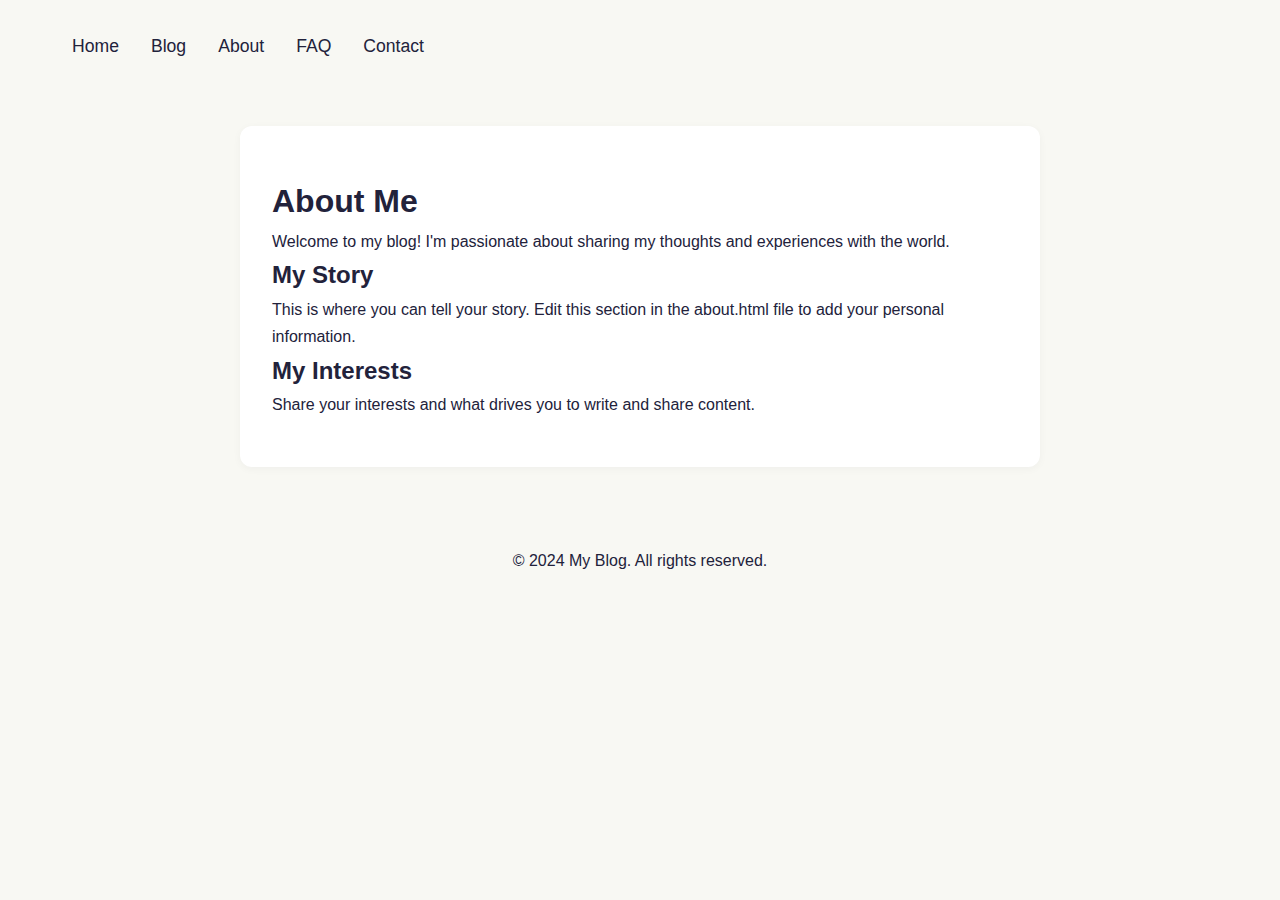
<file: about.html>
<!DOCTYPE html>
<html lang="en">
<head>
    <meta charset="UTF-8">
    <meta name="viewport" content="width=device-width, initial-scale=1.0">
    <title>About - My Blog</title>
    <link rel="stylesheet" href="css/style.css">
</head>
<body>
    <header>
        <nav>
            <ul>
                <li><a href="index.html">Home</a></li>
                <li><a href="blog.html">Blog</a></li>
                <li><a href="about.html">About</a></li>
                <li><a href="faq.html">FAQ</a></li>
                <li><a href="contact.html">Contact</a></li>
            </ul>
        </nav>
    </header>

    <main>
        <section class="page-content">
            <h1>About Me</h1>
            <p>Welcome to my blog! I'm passionate about sharing my thoughts and experiences with the world.</p>
            
            <h2>My Story</h2>
            <p>This is where you can tell your story. Edit this section in the about.html file to add your personal information.</p>
            
            <h2>My Interests</h2>
            <p>Share your interests and what drives you to write and share content.</p>
        </section>
    </main>

    <footer>
        <p>&copy; 2024 My Blog. All rights reserved.</p>
    </footer>
</body>
</html>
</file>
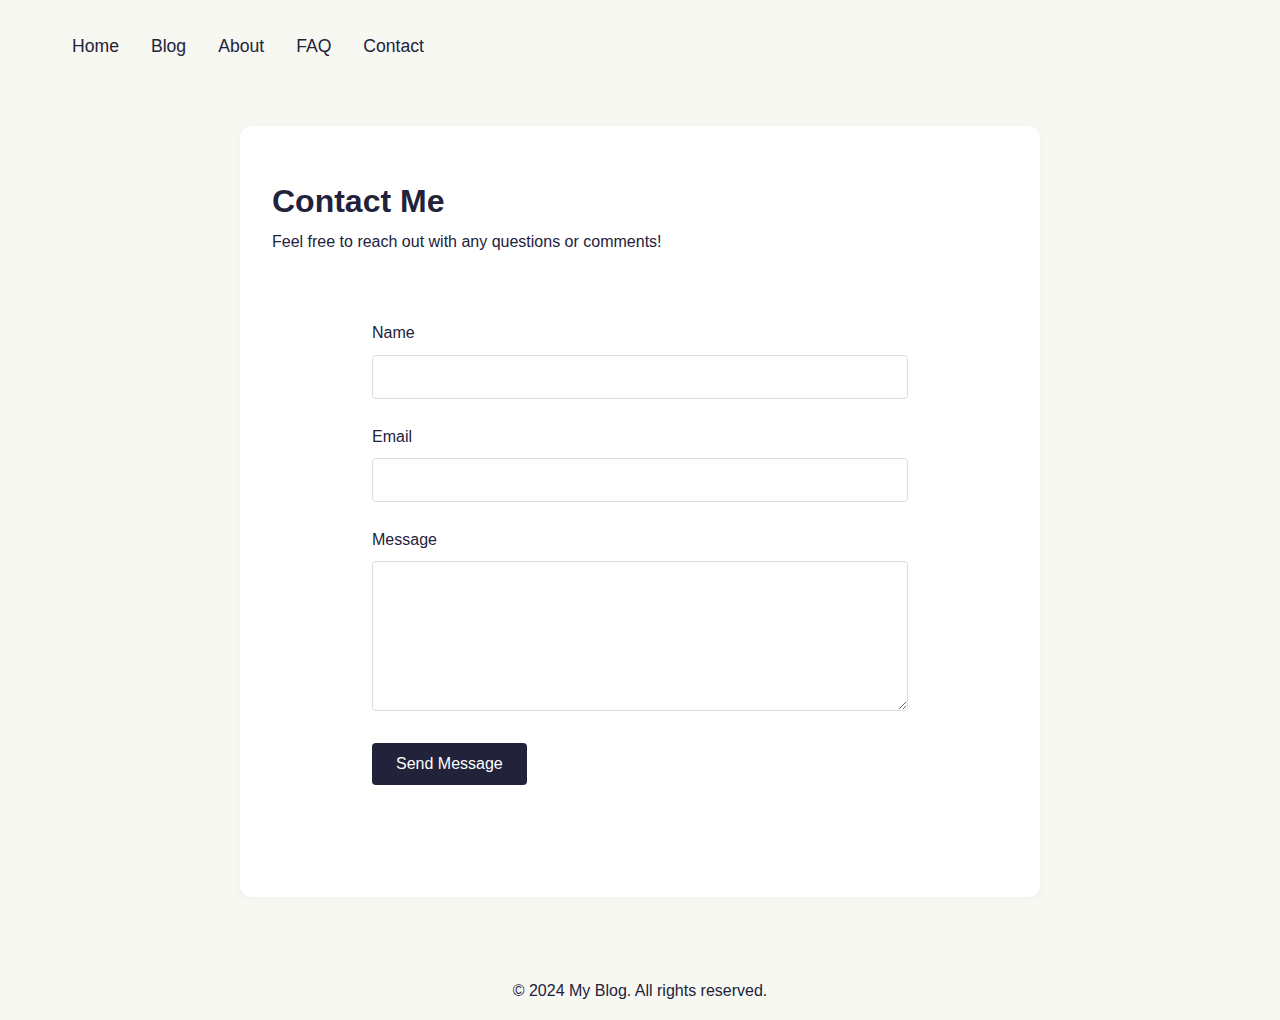
<file: contact.html>
<!DOCTYPE html>
<html lang="en">
<head>
    <meta charset="UTF-8">
    <meta name="viewport" content="width=device-width, initial-scale=1.0">
    <title>Contact - My Blog</title>
    <link rel="stylesheet" href="css/style.css">
</head>
<body>
    <header>
        <nav>
            <ul>
                <li><a href="index.html">Home</a></li>
                <li><a href="blog.html">Blog</a></li>
                <li><a href="about.html">About</a></li>
                <li><a href="faq.html">FAQ</a></li>
                <li><a href="contact.html">Contact</a></li>
            </ul>
        </nav>
    </header>

    <main>
        <section class="page-content">
            <h1>Contact Me</h1>
            <p>Feel free to reach out with any questions or comments!</p>
            
            <form id="contact-form" class="contact-form">
                <div class="form-group">
                    <label for="name">Name</label>
                    <input type="text" id="name" name="name" required>
                </div>
                
                <div class="form-group">
                    <label for="email">Email</label>
                    <input type="email" id="email" name="email" required>
                </div>
                
                <div class="form-group">
                    <label for="message">Message</label>
                    <textarea id="message" name="message" rows="5" required></textarea>
                </div>
                
                <button type="submit" class="submit-btn">Send Message</button>
            </form>
        </section>
    </main>

    <footer>
        <p>&copy; 2024 My Blog. All rights reserved.</p>
    </footer>
</body>
</html>
</file>
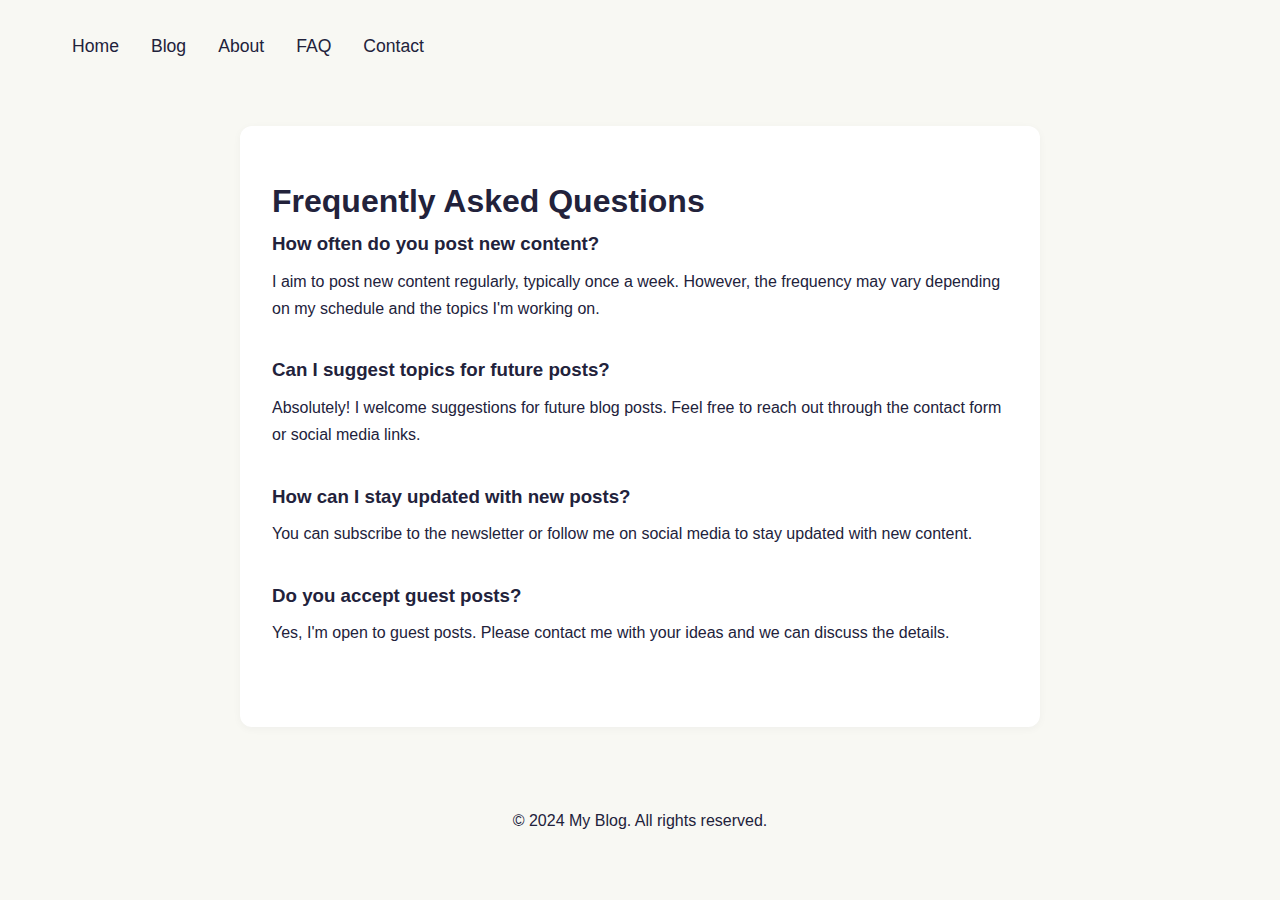
<file: faq.html>
<!DOCTYPE html>
<html lang="en">
<head>
    <meta charset="UTF-8">
    <meta name="viewport" content="width=device-width, initial-scale=1.0">
    <title>FAQ - My Blog</title>
    <link rel="stylesheet" href="css/style.css">
</head>
<body>
    <header>
        <nav>
            <ul>
                <li><a href="index.html">Home</a></li>
                <li><a href="blog.html">Blog</a></li>
                <li><a href="about.html">About</a></li>
                <li><a href="faq.html">FAQ</a></li>
                <li><a href="contact.html">Contact</a></li>
            </ul>
        </nav>
    </header>

    <main>
        <section class="page-content">
            <h1>Frequently Asked Questions</h1>
            
            <div class="faq-item">
                <h3>How often do you post new content?</h3>
                <p>I aim to post new content regularly, typically once a week. However, the frequency may vary depending on my schedule and the topics I'm working on.</p>
            </div>

            <div class="faq-item">
                <h3>Can I suggest topics for future posts?</h3>
                <p>Absolutely! I welcome suggestions for future blog posts. Feel free to reach out through the contact form or social media links.</p>
            </div>

            <div class="faq-item">
                <h3>How can I stay updated with new posts?</h3>
                <p>You can subscribe to the newsletter or follow me on social media to stay updated with new content.</p>
            </div>

            <div class="faq-item">
                <h3>Do you accept guest posts?</h3>
                <p>Yes, I'm open to guest posts. Please contact me with your ideas and we can discuss the details.</p>
            </div>
        </section>
    </main>

    <footer>
        <p>&copy; 2024 My Blog. All rights reserved.</p>
    </footer>
</body>
</html>
</file>
<file: css/style.css>
:root {
    --primary-color: #22223b;
    --secondary-color: #4ea8de;
    --cta-color: #ff9f68;
    --cta-hover: #ff7f3f;
    --background: #f8f8f3;
    --text-color: #22223b;
    --nav-link: #22223b;
    --nav-link-hover: #4ea8de;
    --headline-underline: #b9aaff;
    --max-width: 1200px;
}

* {
    margin: 0;
    padding: 0;
    box-sizing: border-box;
}

body {
    font-family: 'Inter', 'Segoe UI', Arial, sans-serif;
    background: var(--background);
    color: var(--text-color);
    line-height: 1.7;
}

header {
    background: var(--background);
    box-shadow: none;
    padding: 2rem 0 1rem 0;
}

nav ul {
    display: flex;
    justify-content: flex-start;
    align-items: center;
    gap: 2rem;
    list-style: none;
    max-width: var(--max-width);
    margin: 0 auto;
    padding: 0 2rem;
}

nav a {
    color: var(--nav-link);
    text-decoration: none;
    font-weight: 500;
    font-size: 1.1rem;
    transition: color 0.2s;
}

nav a:hover {
    color: var(--nav-link-hover);
}

main {
    max-width: var(--max-width);
    margin: 3rem auto 0 auto;
    padding: 0 2rem;
}

.hero {
    text-align: left;
    padding: 5rem 2rem 3rem 2rem;
    max-width: 800px;
    margin: 0 auto;
}

.hero h1 {
    font-size: 3rem;
    font-weight: 800;
    line-height: 1.1;
    margin-bottom: 1.2rem;
    color: var(--primary-color);
    position: relative;
}

.hero .underline {
    display: inline-block;
    position: relative;
}

.hero .underline::after {
    content: '';
    display: block;
    width: 100%;
    height: 6px;
    background: var(--headline-underline);
    position: absolute;
    left: 0;
    bottom: -6px;
    border-radius: 3px;
}

.hero p {
    font-size: 1.3rem;
    color: var(--primary-color);
    margin-bottom: 2.5rem;
}

.recent-posts {
    margin-top: 2rem;
}

.recent-posts h2 {
    margin-bottom: 1.5rem;
    color: var(--primary-color);
}

.post-card {
    background: #fff;
    padding: 2rem;
    margin-bottom: 2rem;
    border-radius: 12px;
    box-shadow: 0 2px 8px rgba(34,34,59,0.04);
    transition: transform 0.3s ease;
}

.post-card:hover {
    transform: translateY(-2px) scale(1.01);
}

.post-card h3 {
    color: var(--primary-color);
    margin-bottom: 0.5rem;
    font-size: 1.5rem;
}

.post-meta {
    color: #666;
    font-size: 0.95rem;
    margin-bottom: 1rem;
}

footer {
    background-color: var(--background);
    color: var(--primary-color);
    text-align: center;
    padding: 2rem 0 1rem 0;
    margin-top: 3rem;
    font-size: 1rem;
}

/* Blog post styles */
.blog-post {
    max-width: 800px;
    margin: 0 auto;
    padding: 3rem 2rem;
    background: #fff;
    border-radius: 12px;
    box-shadow: 0 2px 8px rgba(34,34,59,0.04);
}

.blog-post h1 {
    margin-bottom: 1rem;
    color: var(--primary-color);
    font-size: 2.2rem;
}

.blog-post h2 {
    margin: 2rem 0 1rem;
    color: var(--primary-color);
}

.blog-post p {
    margin-bottom: 1rem;
    line-height: 1.7;
}

.blog-post ul, .blog-post ol {
    margin-bottom: 1rem;
    padding-left: 2rem;
}

.blog-post li {
    margin-bottom: 0.5rem;
}

.blog-post img {
    max-width: 100%;
    height: auto;
    border-radius: 8px;
    margin: 1rem 0;
}

.loading {
    text-align: center;
    padding: 2rem;
    color: var(--primary-color);
    font-style: italic;
}

/* About, FAQ, Contact page styles */
.page-content {
    max-width: 800px;
    margin: 0 auto;
    padding: 3rem 2rem;
    background: #fff;
    border-radius: 12px;
    box-shadow: 0 2px 8px rgba(34,34,59,0.04);
}

.faq-item {
    margin-bottom: 2rem;
}

.faq-item h3 {
    color: var(--primary-color);
    margin-bottom: 0.5rem;
}

/* Contact form styles */
.contact-form {
    max-width: 600px;
    margin: 2rem auto;
    padding: 2rem;
    background: var(--light-gray);
    border-radius: 8px;
}

.form-group {
    margin-bottom: 1.5rem;
}

.form-group label {
    display: block;
    margin-bottom: 0.5rem;
    color: var(--primary-color);
    font-weight: 500;
}

.form-group input,
.form-group textarea {
    width: 100%;
    padding: 0.75rem;
    border: 1px solid #ddd;
    border-radius: 4px;
    font-size: 1rem;
    font-family: inherit;
}

.form-group textarea {
    resize: vertical;
    min-height: 150px;
}

.submit-btn {
    background-color: var(--primary-color);
    color: white;
    padding: 0.75rem 1.5rem;
    border: none;
    border-radius: 4px;
    font-size: 1rem;
    cursor: pointer;
    transition: background-color 0.3s ease;
}

.submit-btn:hover {
    background-color: var(--secondary-color);
}

@media (max-width: 900px) {
    .hero {
        padding: 3rem 1rem 2rem 1rem;
    }
    main {
        padding: 0 1rem;
    }
    .blog-post, .page-content {
        padding: 2rem 1rem;
    }
}

@media (max-width: 600px) {
    nav ul {
        flex-direction: column;
        align-items: flex-start;
        gap: 1rem;
        padding: 0 1rem;
    }
    .hero h1 {
        font-size: 2rem;
    }
    .blog-post h1 {
        font-size: 1.3rem;
    }
}
</file>
